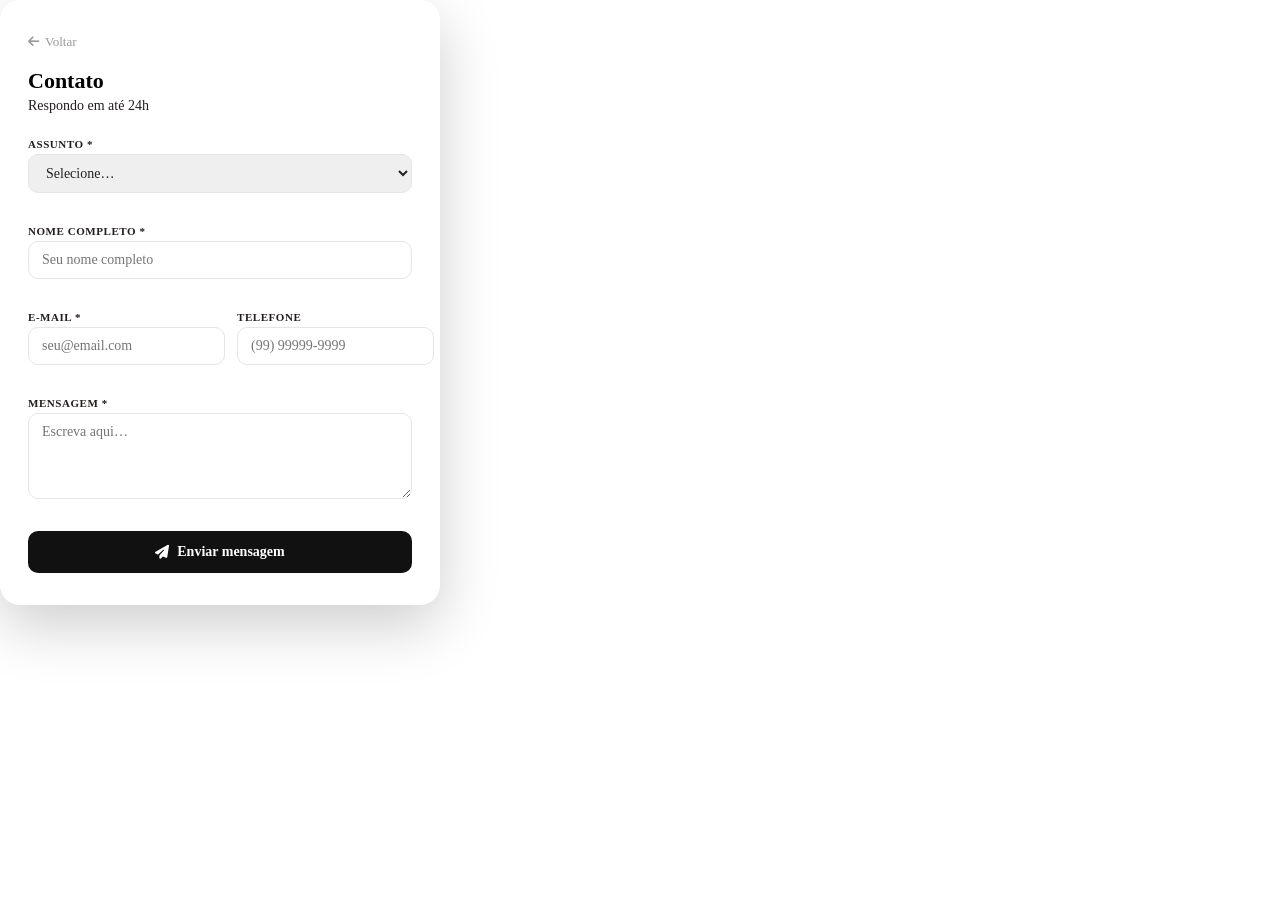
<file: contato.html>
<!doctype html>
<html lang="pt-br">

<head>
    <meta charset="UTF-8" />
    <meta name="viewport" content="width=device-width, initial-scale=1.0" />
    <title>Contato | Elyton</title>
    <link rel="stylesheet" href="https://cdnjs.cloudflare.com/ajax/libs/font-awesome/6.5.0/css/all.min.css">
    <link rel="stylesheet" href="./css/contato.css" />
</head>

<body>
    <div class="overlay">
        <div class="modal">
            <a href="index.html" class="back"><i class="fa-solid fa-arrow-left"></i> Voltar</a>
            <h2>Contato</h2>
            <p>Respondo em até 24h</p>

            <form id="form" novalidate>
                <div class="field">
                    <label>Assunto *</label>
                    <select id="assunto">
                        <option value="">Selecione…</option>
                        <option>Projeto Web</option>
                        <option>Freelance</option>
                        <option>Parceria</option>
                        <option>Outro</option>
                    </select>
                    <span class="err" id="err-assunto"></span>
                </div>

                <div class="field">
                    <label>Nome completo *</label>
                    <input type="text" id="nome" placeholder="Seu nome completo" />
                    <span class="err" id="err-nome"></span>
                </div>

                <div class="row">
                    <div class="field">
                        <label>E-mail *</label>
                        <input type="email" id="email" placeholder="seu@email.com" />
                        <span class="err" id="err-email"></span>
                    </div>
                    <div class="field">
                        <label>Telefone</label>
                        <input type="tel" id="tel" placeholder="(99) 99999-9999" maxlength="15" />
                    </div>
                </div>

                <div class="field">
                    <label>Mensagem *</label>
                    <textarea id="msg" rows="4" placeholder="Escreva aqui…"></textarea>
                    <span class="err" id="err-msg"></span>
                </div>

                <button type="submit" id="btn">
                    <i class="fa-solid fa-paper-plane"></i> Enviar mensagem
                </button>
                <div class="feedback" id="feedback"></div>
            </form>
        </div>
    </div>
    <script src="./js/contato.js"></script>
</body>

</html>
</file>
<file: css/contato.css>
* {
    margin: 0;
    padding: 0;
    box-sizing: border-box;
}

.modal {
    background: #fff;
    border-radius: 20px;
    padding: 32px 28px;
    width: 100%;
    max-width: 440px;
    box-shadow: 0 20px 60px rgba(0, 0, 0, .2);
    animation: up .3s ease;
}

@keyframes up {
    from {
        opacity: 0;
        transform: translateY(18px)
    }

    to {
        opacity: 1;
        transform: none
    }
}

.back {
    display: inline-flex;
    align-items: center;
    gap: 6px;
    color: #999;
    font-size: 13px;
    text-decoration: none;
    margin-bottom: 18px;
}

.back:hover {
    color: #333;
}

.modal h2 {
    font-size: 22px;
    font-weight: 700;
    margin-bottom: 4px;
}

.modal>p {
    font-size: 14px;
    color: #231e1e;
    margin-bottom: 24px;
}

.field {
    display: flex;
    flex-direction: column;
    gap: 4px;
    margin-bottom: 14px;
}

.field label {
    font-size: 11px;
    font-weight: 700;
    text-transform: uppercase;
    letter-spacing: .05em;
    color: #231e1e;
}

.field input,
.field select,
.field textarea {
    border: 1.5px solid #e5e5e5;
    border-radius: 10px;
    padding: 10px 13px;
    font-size: 14px;
    font-family: inherit;
    outline: none;
    transition: border-color .2s;
    color: #222;
}

.field input:focus,
.field select:focus,
.field textarea:focus {
    border-color: #111;
}

.field textarea {
    resize: vertical;
}

.field .err {
    font-size: 11px;
    color: #e05c5c;
    min-height: 14px;
}

.invalid {
    border-color: #e05c5c !important;
}

.row {
    display: grid;
    grid-template-columns: 1fr 1fr;
    gap: 12px;
}

@media (max-width: 400px) {
    .row {
        grid-template-columns: 1fr;
    }
}

button[type="submit"] {
    width: 100%;
    padding: 13px;
    background: #111;
    color: #fff;
    border: none;
    border-radius: 10px;
    font-size: 14px;
    font-weight: 700;
    font-family: inherit;
    cursor: pointer;
    margin-top: 6px;
    transition: background .2s;
    display: flex;
    align-items: center;
    justify-content: center;
    gap: 8px;
}

button[type="submit"]:hover {
    background: #333;
}

button[type="submit"]:disabled {
    opacity: .5;
    cursor: not-allowed;
}

.feedback {
    display: none;
    margin-top: 12px;
    padding: 11px;
    border-radius: 10px;
    font-size: 13px;
    font-weight: 600;
    text-align: center;
}

.feedback.ok {
    background: #edfaf3;
    color: #2d8a5e;
}

.feedback.fail {
    background: #fdecea;
    color: #c0392b;
}
</file>
